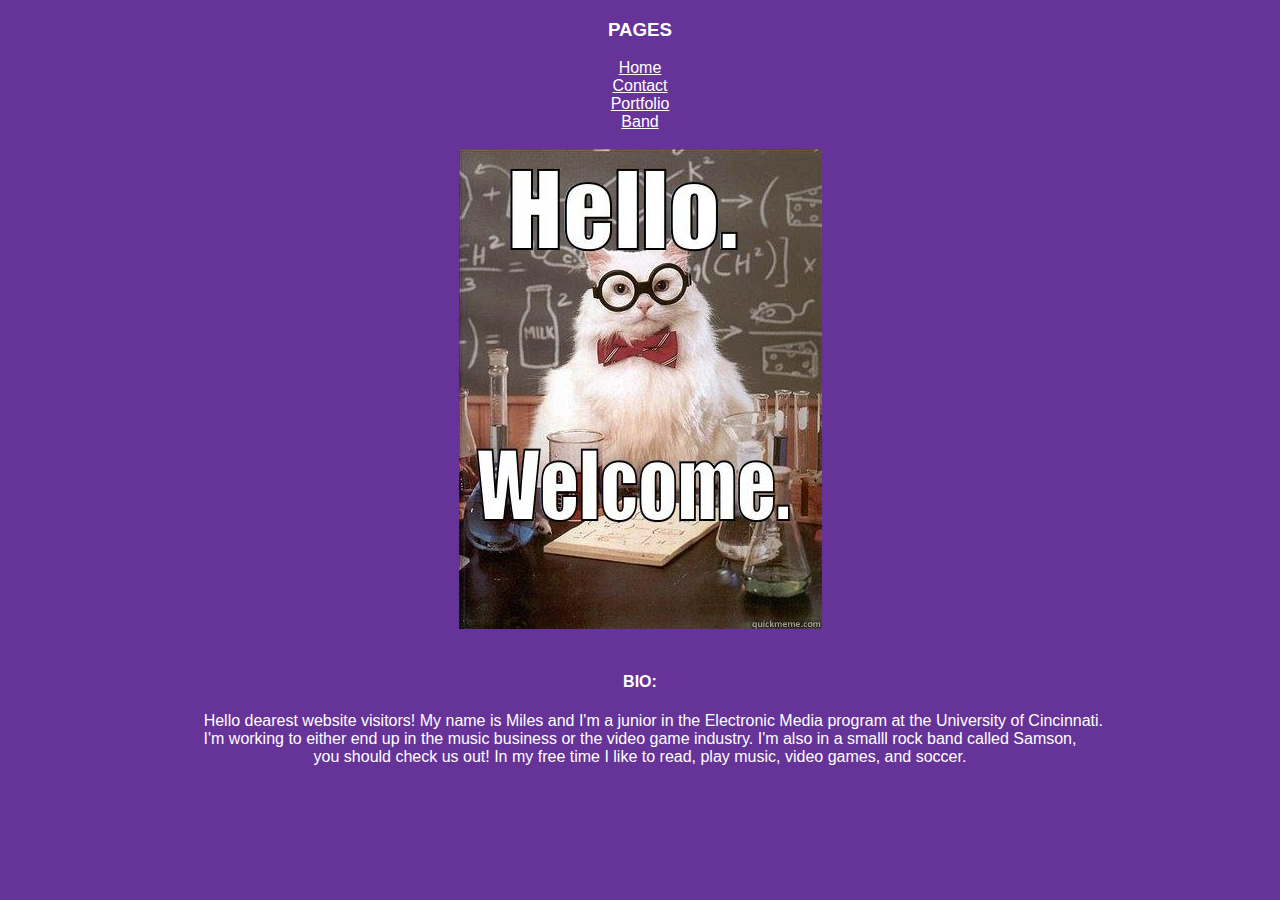
<file: NM Assignment 1+2/index.html>
<!DOCTYPE html>

<html>

<head>

    <title>Assignment 1</title>

    <link href="main.css" type="text/css" rel="stylesheet" />

</head>

<body>

    <h3>PAGES</h3>
    <a href="index.html" class="nav">Home</a>
    </br>
    <a href="contact.html" class="nav">Contact</a>
    </br>
    <a href="portfolio.html" class="nav">Portfolio</a>
    </br>
    <a href="band.html" class="nav">Band</a>
    </br></br>

    <img src="welcome.jpg" alt="Welcome">
    </br></br>

    <p>
        <h4>BIO:</h4>
        &nbsp &nbsp &nbsp Hello dearest website visitors! My name is Miles and I'm a junior in
        the Electronic Media program at the University of Cincinnati.</br>
        I'm working to either end up in the music business or the video game industry. I'm also
        in a smalll rock band called Samson,</br>
        you should check us out! In my free time I like to read, play music, video games, and soccer.
    </p>

</body>

</html>
</file>
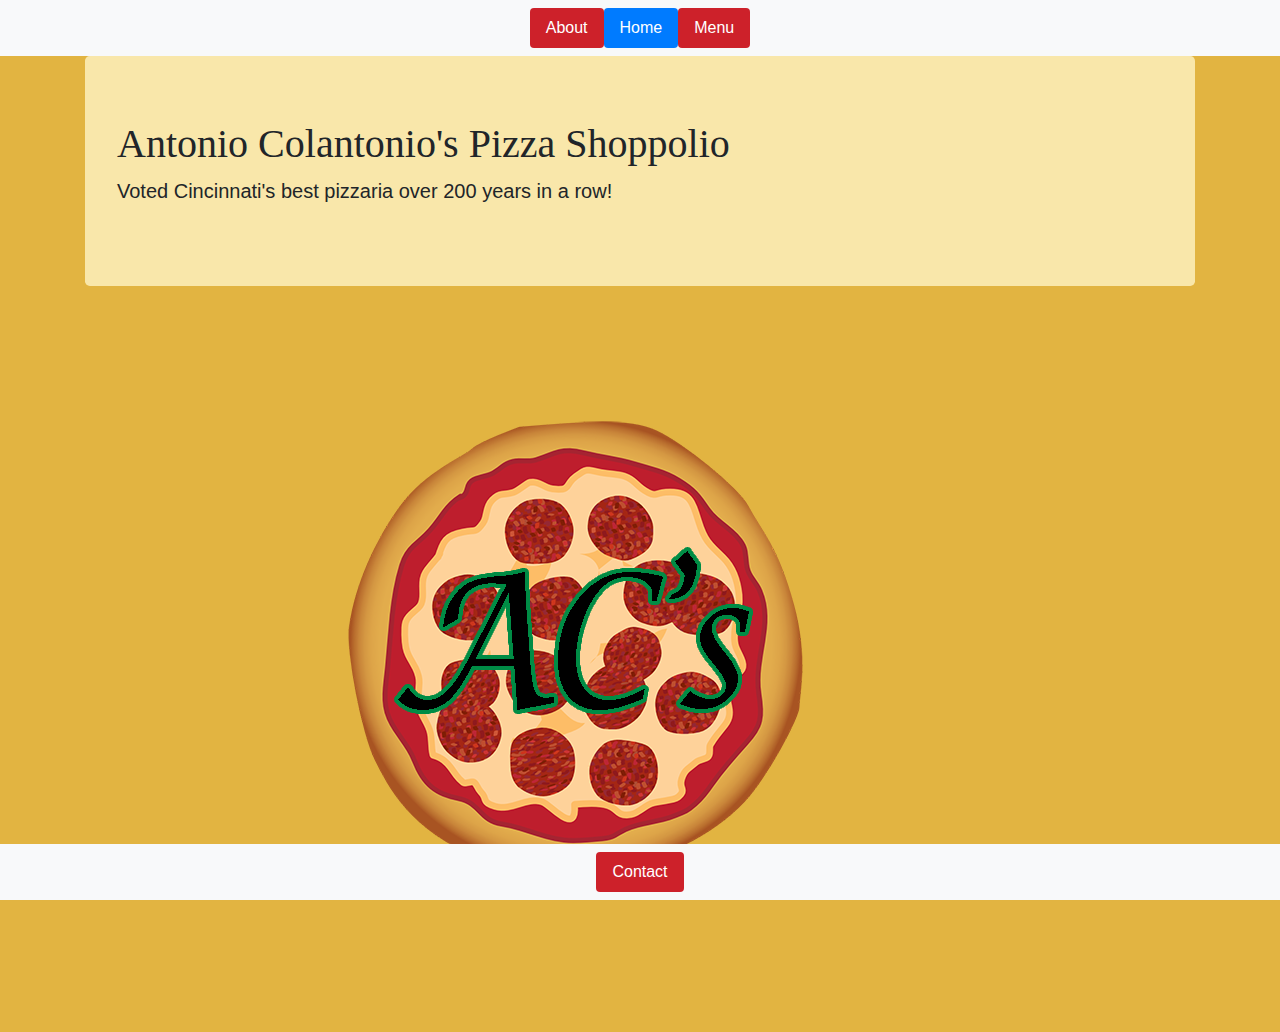
<file: NM Assignment 4/index.html>
<!DOCTYPE html>

<html>

<head>

    <title>Home</title>

    <meta name="viewport" content="width=device-width, initial-scale=1, shrink-to-fit=no">
    <!--use for responsive websites-->

    <link rel="stylesheet" href="https://stackpath.bootstrapcdn.com/bootstrap/4.4.1/css/bootstrap.min.css"
        integrity="sha384-Vkoo8x4CGsO3+Hhxv8T/Q5PaXtkKtu6ug5TOeNV6gBiFeWPGFN9MuhOf23Q9Ifjh" crossorigin="anonymous">

    <link rel="stylesheet" href="main.css" />

</head>

<body>

    <ul class="nav nav-pills sticky-top bg-light justify-content-center p-2">
        <li class="nav-item">
            <a class="nav-link" href="index2.html">About</a>
        </li>
        <li class="nav-item">
            <a class="nav-link active" href="#">Home</a>
        </li>
        <li class="nav-item">
            <a class="nav-link" href="index3.html">Menu</a>
        </li>
    </ul>


    <div class="container">
        <div class="jumbotron">

            <h1>Antonio Colantonio's Pizza Shoppolio</h1>
            <p class="lead">Voted Cincinnati's best pizzaria over 200 years in a row!</p>

        </div>
    </div>


    <div class="container">

        <img src="pizzalogo.png">

    </div>


    <ul class="nav fixed-bottom nav-pills sticky-bottom bg-light justify-content-center p-2">
        <li class="nav-item">
            <a class="nav-link" href="index4.html">Contact</a>
        </li>
    </ul>


    <script src="https://code.jquery.com/jquery-3.4.1.slim.min.js"
        integrity="sha384-J6qa4849blE2+poT4WnyKhv5vZF5SrPo0iEjwBvKU7imGFAV0wwj1yYfoRSJoZ+n"
        crossorigin="anonymous"></script>
    <script src="https://cdn.jsdelivr.net/npm/popper.js@1.16.0/dist/umd/popper.min.js"
        integrity="sha384-Q6E9RHvbIyZFJoft+2mJbHaEWldlvI9IOYy5n3zV9zzTtmI3UksdQRVvoxMfooAo"
        crossorigin="anonymous"></script>
    <script src="https://stackpath.bootstrapcdn.com/bootstrap/4.4.1/js/bootstrap.min.js"
        integrity="sha384-wfSDF2E50Y2D1uUdj0O3uMBJnjuUD4Ih7YwaYd1iqfktj0Uod8GCExl3Og8ifwB6"
        crossorigin="anonymous"></script>

</body>

</html>
</file>
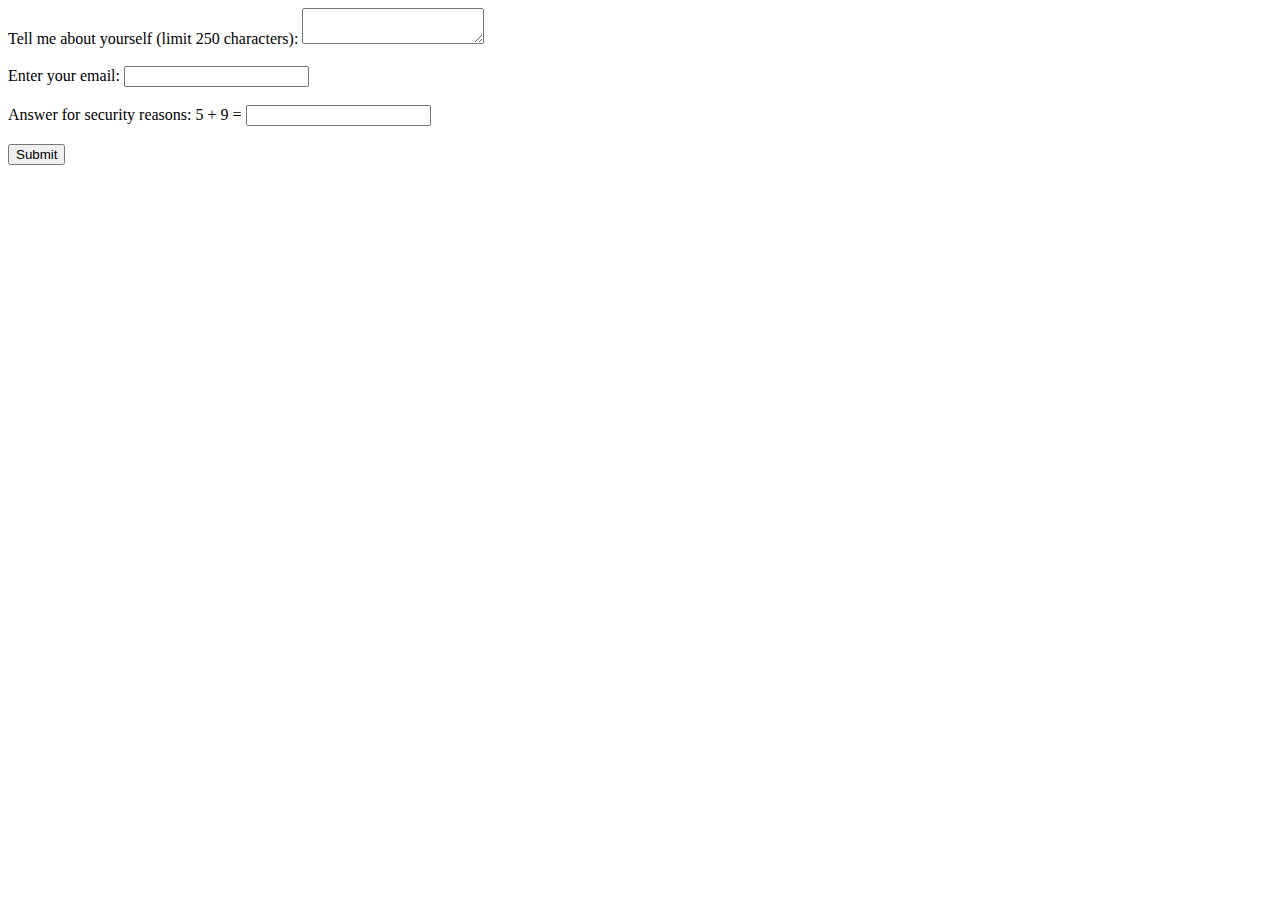
<file: NM Assignment 5/index.html>
<!DOCTYPE html>

<html>

<head>
    <title>JavaScript Assignment</title>

    <script>


        function checkLength(){
            var message = document.getElementById('bio').value;
            var messageLength = message.length;

            var email =  document.getElementById('email').value;
            var emailLength = email.length;

            var number = document.getElementById('number').value;
            var numberLength = number.length;

            if(messageLength > 250){
                alert("Error: Text entry too long")
            }
            if(messageLength == 0 || emailLength == 0 || numberLength == 0){
                alert("Error: Text entry missing")
            }
            
            
        }

        function checkMath(){
            
            var number = document.getElementById('number').value;
            var numberLength = number.length;

            if(number != 14 && numberLength != 0){
                alert("Error: Must answer question correctly to proceed")
            }
        }

       
        function checkEmail(){
            var string = document.getElementById('email').value;
            var stringLength = string.length;
            var n = string.includes(("@" && ".com") || ("@" && ".org") || ("@" && ".edu"));

            //couldnt get it to work for the .org and .edu but this was what I thought would work
            
            if(n != true && stringLength > 0){
                alert("Error: Invalid email adress")
            }

        }
        

    </script>

</head>

<body>


    Tell me about yourself (limit 250 characters):
    <textarea id="bio" ></textarea>

    <br /><br />

    Enter your email:
    <input id="email"></input>

    <br /><br />

    Answer for security reasons: 5 + 9 =
    <input id="number"></input>

    <br /><br />

    <button onclick="checkLength(); checkMath(); checkEmail()">Submit</button>


</body>

</html>
</file>
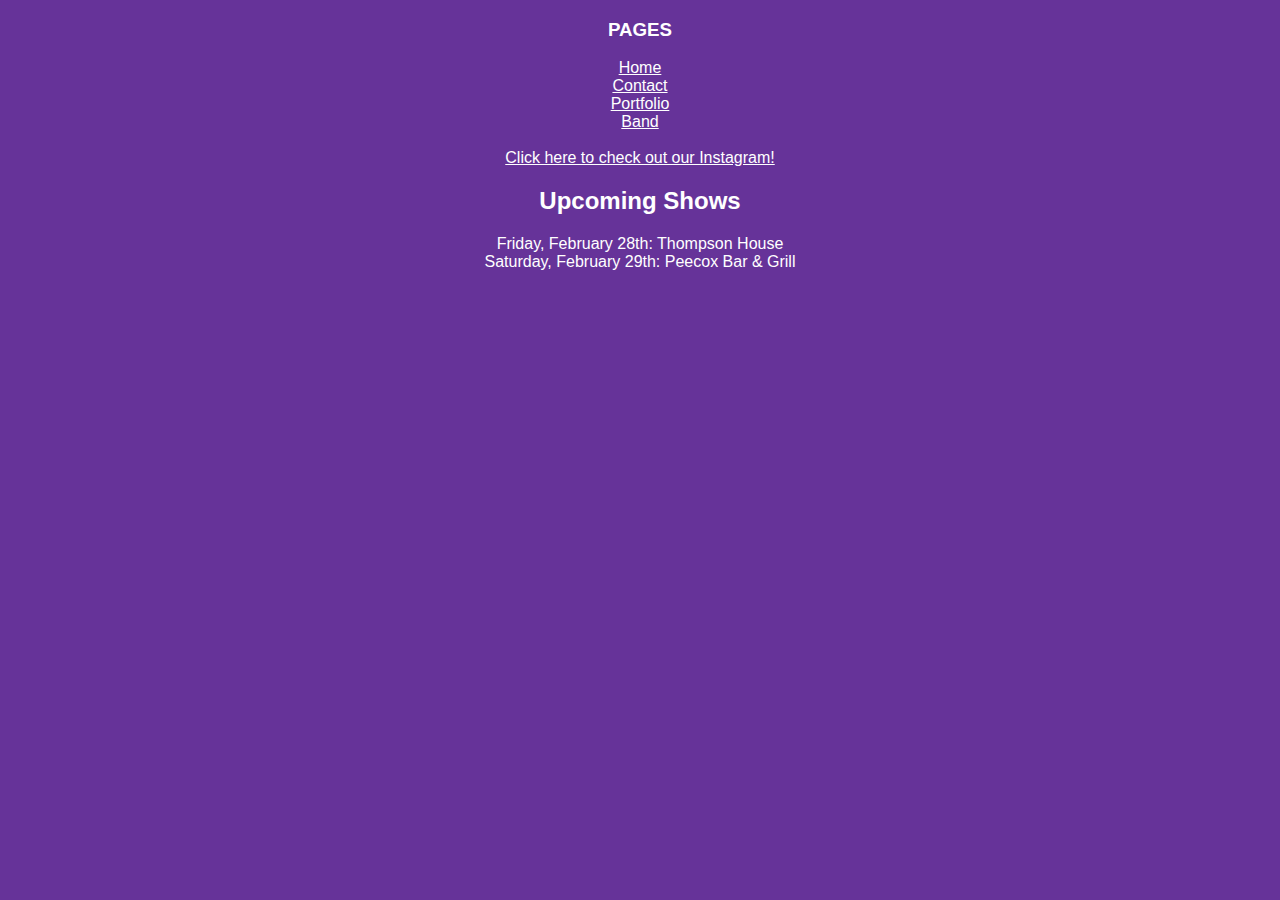
<file: NM Assignment 1+2/band.html>
<!DOCTYPE html>

<html>

<head>

    <title>Band</title>

    <link href="main.css" type="text/css" rel="stylesheet" />

</head>

<body>

    <h3>PAGES</h3>
    <a href="index.html" class="nav" >Home</a>
    </br>
    <a href="contact.html" class="nav" >Contact</a>
    </br>
    <a href="portfolio.html" class="nav" >Portfolio</a>
    </br>
    <a href="band.html" class="nav" >Band</a>
    </br></br>
    
    <a href="https://www.instagram.com/samsoncinci/" target="_blank" style="color: white;" >Click here to check out our Instagram!</a>

    <h2>Upcoming Shows</h2>

    Friday, February 28th: Thompson House
</br>
    Saturday, February 29th: Peecox Bar & Grill
   

</body>

</html>
</file>
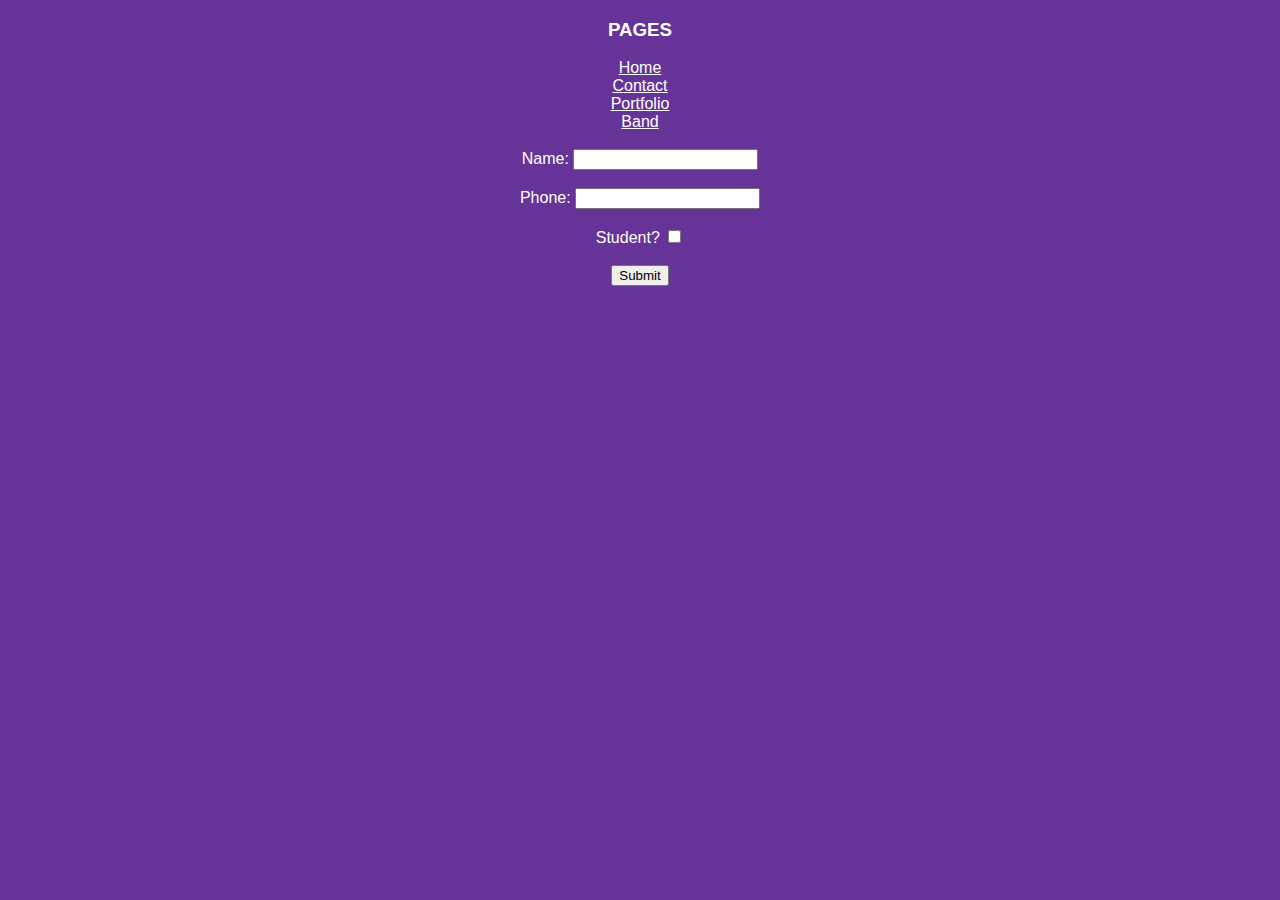
<file: NM Assignment 1+2/contact.html>
<!DOCTYPE html>

<html>

<head>

    <title>Contact</title>

    <link href="main.css" type="text/css" rel="stylesheet" />

</head>

<body>

    <h3>PAGES</h3>
    <a href="index.html" class="nav" >Home</a>
    </br>
    <a href="contact.html" class="nav" >Contact</a>
    </br>   
    <a href="portfolio.html" class="nav" >Portfolio</a>
    </br>
    <a href="band.html" class="nav" >Band</a>
    </br></br>

    <label for="name">Name:</label>
    <input type="text" name="name"/>
    </br></br>

    <label for="phone">Phone:</label>
    <input type="tel" name="phone" />
    </br></br>

    <label for="student">Student?</label>
    <input type="checkbox" name="student" />
    </br></br> 

    <button type="submit">Submit</button>

</body>

</html>
</file>
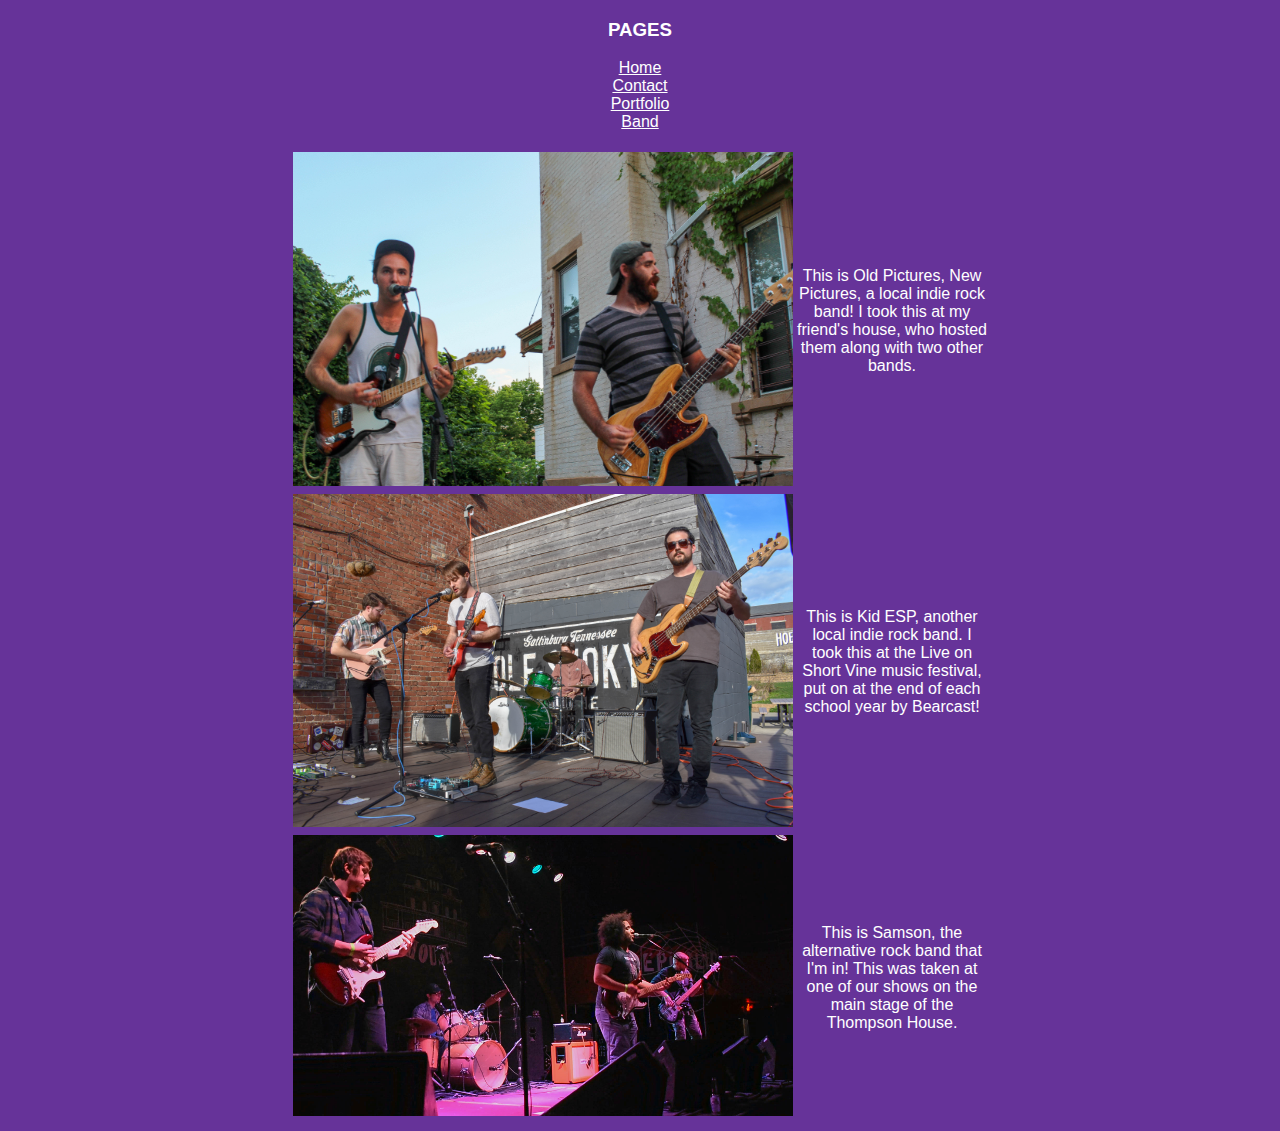
<file: NM Assignment 1+2/portfolio.html>
<!DOCTYPE html>

<html>

<head>

    <title>Portfolio</title>

    <link href="main.css" type="text/css" rel="stylesheet" />

</head>

<body>

    <h3>PAGES</h3>
    <a href="index.html" class="nav">Home</a>
    </br>
    <a href="contact.html" class="nav">Contact</a>
    </br>
    <a href="portfolio.html" class="nav">Portfolio</a>
    </br>
    <a href="band.html" class="nav">Band</a>
    </br></br>



    <table width="700px" height="100%" border="0">

        <tr>

            <td>
                <img src="npop.jpg" width=500px alt="New Pictures, Old Pictures" />
            </td>

            <td>
                This is Old Pictures, New Pictures, a local indie rock band! I took this
                at my friend's house, who hosted them along with two other bands.
            </td>

        </tr>

        <tr>

            <td>
                <img src="losv.jpg" width=500px alt="Kid ESP" />
            </td>

            <td>
                This is Kid ESP, another local indie rock band. I took this at the Live on
                Short Vine music festival, put on at the end of each school year by Bearcast!
            </td>

        </tr>

        <tr>

            <td>
                <img src="th.jpg" width=500px alt="Samson" />
            </td>

            <td>
                This is Samson, the alternative rock band that I'm in! This was taken at one of
                our shows on the main stage of the Thompson House.
            </td>

        </tr>



    </table>


</body>

</html>
</file>
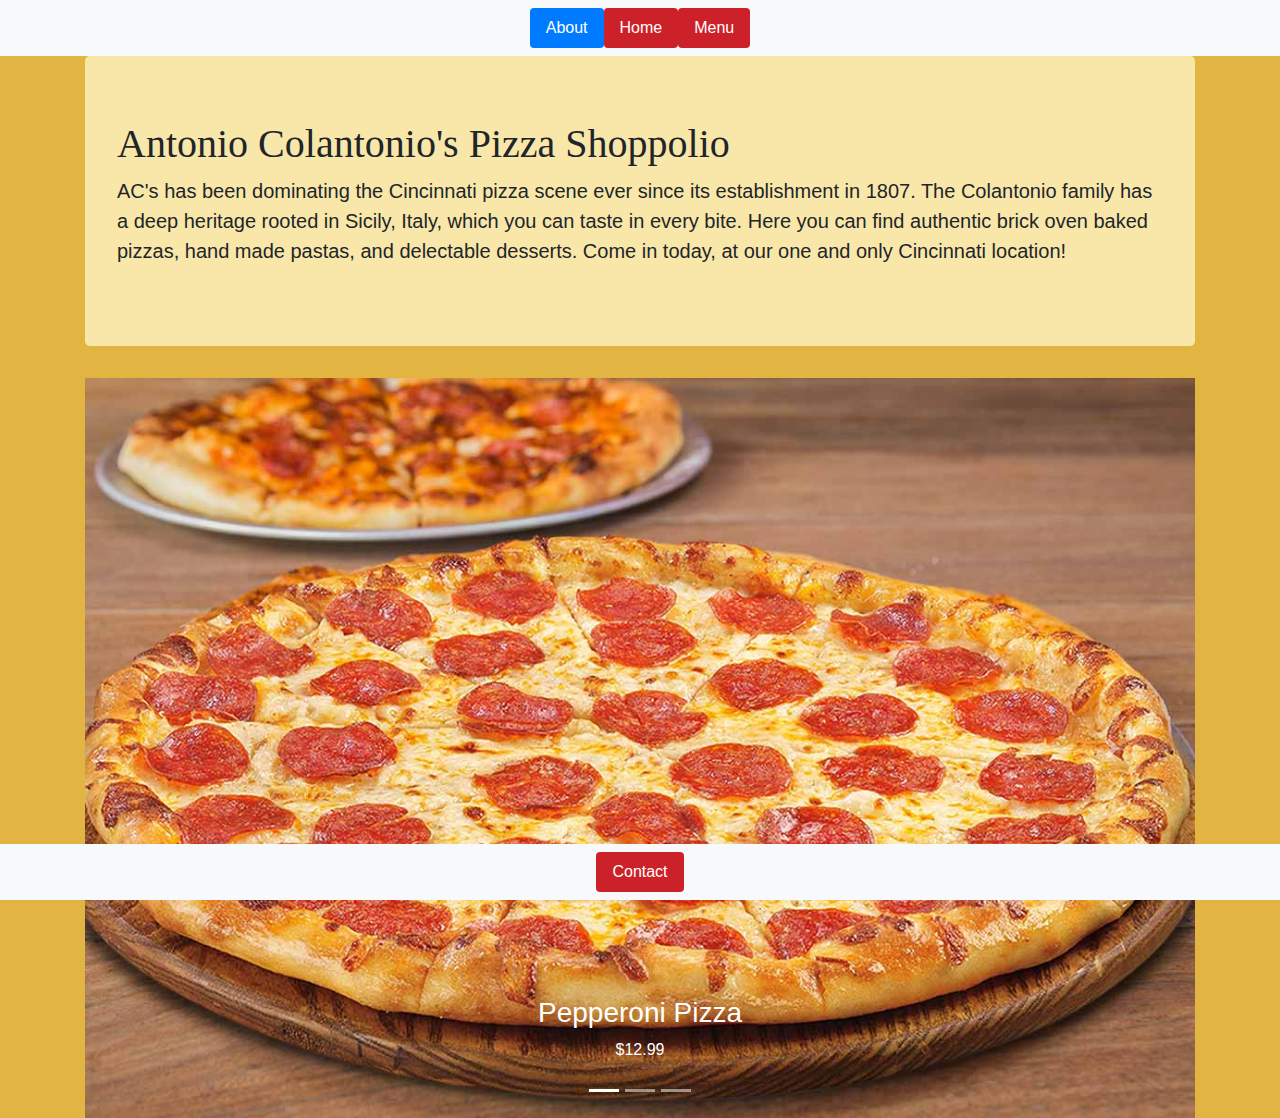
<file: NM Assignment 4/index2.html>
<!DOCTYPE html>

<html>

<head>

    <title>About</title>

    <meta name="viewport" content="width=device-width, initial-scale=1, shrink-to-fit=no">  <!--use for responsive websites-->    

    <link rel="stylesheet" href="https://stackpath.bootstrapcdn.com/bootstrap/4.4.1/css/bootstrap.min.css" 
    integrity="sha384-Vkoo8x4CGsO3+Hhxv8T/Q5PaXtkKtu6ug5TOeNV6gBiFeWPGFN9MuhOf23Q9Ifjh" crossorigin="anonymous">

    <link rel="stylesheet" href="main.css" />

</head>

<body>

    <ul class="nav nav-pills sticky-top bg-light justify-content-center p-2"> 
    <li class="nav-item">
    <a class="nav-link active" href="#">About</a>
    </li>
    <li class="nav-item">
    <a class="nav-link" href="index.html">Home</a>
    </li>
    <li class="nav-item">
    <a class="nav-link" href="index3.html">Menu</a>
    </li>
    </ul>

    
    <div class="container">
      <div class="jumbotron">
        
          <h1>Antonio Colantonio's Pizza Shoppolio</h1>
          <p class="lead">AC's has been dominating the Cincinnati pizza scene ever since its establishment in 1807. The Colantonio family 
                          has a deep heritage rooted in Sicily, Italy, which you can taste in every bite. Here you can find authentic brick oven baked pizzas,
                          hand made pastas, and delectable desserts. Come in today, at our one and only Cincinnati location!
          </p>
      
      </div>
      </div>


  <div class="container">
    <div id="carouselExampleCaptions" class="carousel slide" data-ride="carousel">
        <ol class="carousel-indicators">
          <li data-target="#carouselExampleCaptions" data-slide-to="0" class="active"></li>
          <li data-target="#carouselExampleCaptions" data-slide-to="1"></li>
          <li data-target="#carouselExampleCaptions" data-slide-to="2"></li>
        </ol>
        <div class="carousel-inner">
          <div class="carousel-item active">
            <img src="pepperoni-pizza.jpg" class="d-block w-100" alt="...">
            <div class="carousel-caption d-none d-md-block">
              <h3>Pepperoni Pizza</h3>
              <p>$12.99</p>
            </div>
          </div>
          <div class="carousel-item">
            <img src="calzone.jpeg" class="d-block w-100" alt="...">
            <div class="carousel-caption d-none d-md-block">
              <h3>5-Cheese Calzone</h3>
              <p>$6.99</p>
            </div>
          </div>
          <div class="carousel-item">
            <img src="stromboli.jpg" class="d-block w-100" alt="...">
            <div class="carousel-caption d-none d-md-block">
              <h3>Sausage Stromboli</h3>
              <p>$7.99</p>
            </div>
          </div>
          <div class="carousel-item">
            <img src="spaghetti.jpg" class="d-block w-100" alt="...">
            <div class="carousel-caption d-none d-md-block">
              <h3>Spaghetti and Meatballs</h3>
              <p>$9.99</p>
            </div>
          </div>
          <div class="carousel-item">
            <img src="penne.jpg" class="d-block w-100" alt="...">
            <div class="carousel-caption d-none d-md-block">
              <h3>Penne Vodka</h3>
              <p>$9.99</p>
            </div>
          </div>
          <div class="carousel-item">
            <img src="alfredo.jpg" class="d-block w-100" alt="...">
            <div class="carousel-caption d-none d-md-block">
              <h3>Fettuccine Alfredo</h3>
              <p>$9.99</p>
            </div>
          </div>
          <div class="carousel-item">
            <img src="cannoli.jpg" class="d-block w-100" alt="...">
            <div class="carousel-caption d-none d-md-block">
              <h3>Cannoli</h3>
              <p>$1.99</p>
            </div>
          </div>
          <div class="carousel-item">
            <img src="tiramisu.jpg" class="d-block w-100" alt="...">
            <div class="carousel-caption d-none d-md-block">
              <h3>Tiramisu</h3>
              <p>$4.99</p>
            </div>
          </div>
          <div class="carousel-item">
            <img src="panna.jpg" class="d-block w-100" alt="...">
            <div class="carousel-caption d-none d-md-block">
              <h3>Panna Cotta</h3>
              <p>$3.99</p>
            </div>
          </div>
        </div>
        <a class="carousel-control-prev" href="#carouselExampleCaptions" role="button" data-slide="prev">
          <span class="carousel-control-prev-icon" aria-hidden="true"></span>
          <span class="sr-only">Previous</span>
        </a>
        <a class="carousel-control-next" href="#carouselExampleCaptions" role="button" data-slide="next">
          <span class="carousel-control-next-icon" aria-hidden="true"></span>
          <span class="sr-only">Next</span>
        </a>
      </div>
    </div>


    <ul class="nav fixed-bottom nav-pills sticky-bottom bg-light justify-content-center p-2">
    <li class="nav-item">
    <a class="nav-link" href="index4.html">Contact</a>  
    </li>
    </ul>


    <script src="https://code.jquery.com/jquery-3.4.1.slim.min.js" integrity="sha384-J6qa4849blE2+poT4WnyKhv5vZF5SrPo0iEjwBvKU7imGFAV0wwj1yYfoRSJoZ+n" crossorigin="anonymous"></script>
    <script src="https://cdn.jsdelivr.net/npm/popper.js@1.16.0/dist/umd/popper.min.js" integrity="sha384-Q6E9RHvbIyZFJoft+2mJbHaEWldlvI9IOYy5n3zV9zzTtmI3UksdQRVvoxMfooAo" crossorigin="anonymous"></script>
    <script src="https://stackpath.bootstrapcdn.com/bootstrap/4.4.1/js/bootstrap.min.js" integrity="sha384-wfSDF2E50Y2D1uUdj0O3uMBJnjuUD4Ih7YwaYd1iqfktj0Uod8GCExl3Og8ifwB6" crossorigin="anonymous"></script>

</body>    

</html>
</file>
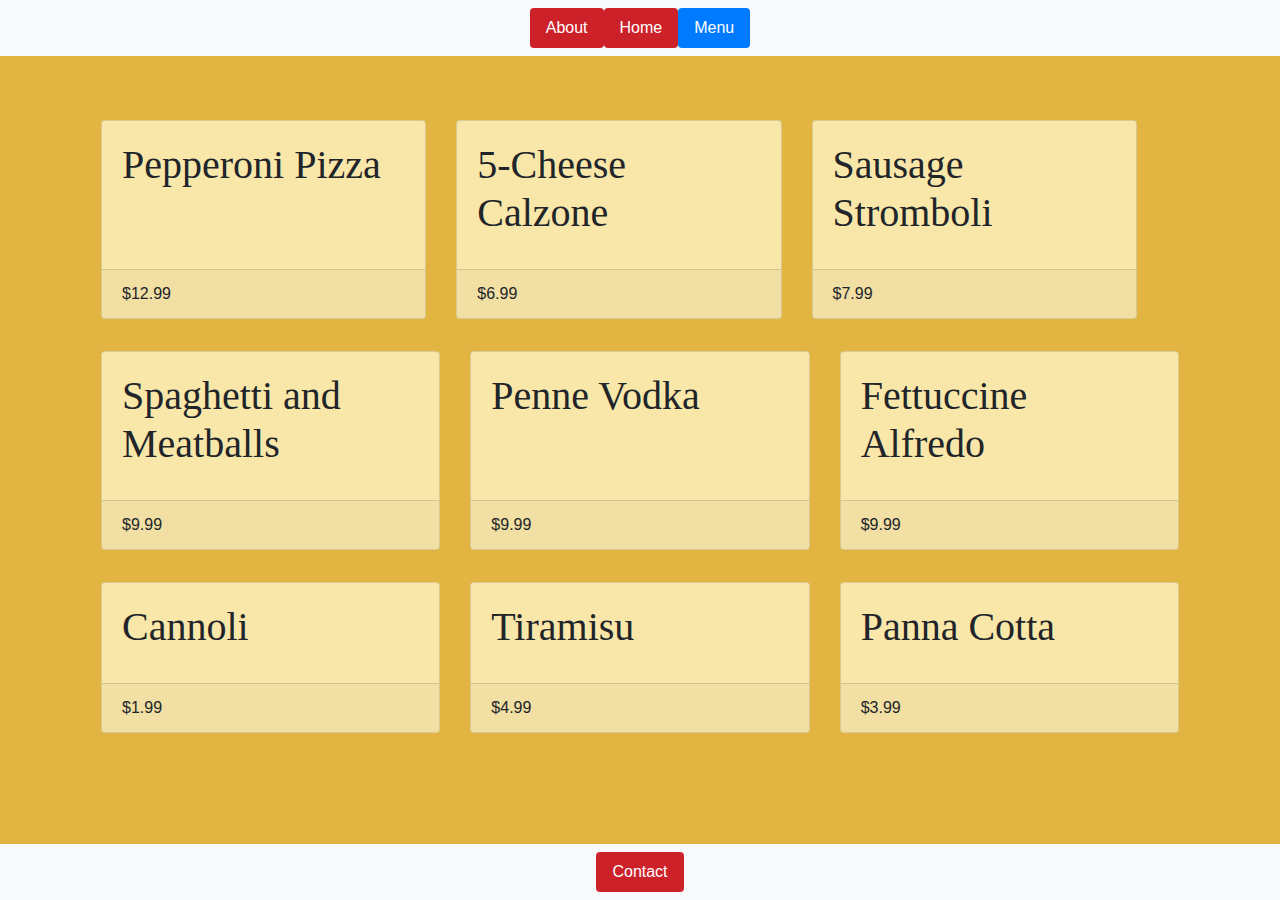
<file: NM Assignment 4/index3.html>
<!DOCTYPE html>

<html>

<head>

    <title>Menu</title>

    <meta name="viewport" content="width=device-width, initial-scale=1, shrink-to-fit=no">  <!--use for responsive websites-->    

    <link rel="stylesheet" href="https://stackpath.bootstrapcdn.com/bootstrap/4.4.1/css/bootstrap.min.css" 
    integrity="sha384-Vkoo8x4CGsO3+Hhxv8T/Q5PaXtkKtu6ug5TOeNV6gBiFeWPGFN9MuhOf23Q9Ifjh" crossorigin="anonymous">

    <link rel="stylesheet" href="main.css" />

</head>

<body>

    <ul class="nav nav-pills sticky-top bg-light justify-content-center p-2"> 
    <li class="nav-item">
    <a class="nav-link" href="index2.html">About</a>
    </li>
    <li class="nav-item">
    <a class="nav-link" href="index.html">Home</a>
    </li>
    <li class="nav-item">
    <a class="nav-link active" href="#">Menu</a>
    </li>
    </ul>
    <br /><br />

    
    <div class="container">
        <div class="row p-3">
            <div class="card-group">
            <div class="col-12 col-lg-4">
                <div class="card w-100 h-100">
                   <div class="card-body">
                        <h1 class="card-title">Pepperoni Pizza</h1>
                    </div>
                    <div class="card-footer">$12.99</div>
                </div>
            </div>
            <div class="col-12 col-lg-4">
                <div class="card w-100 h-100">  <!--sets width to 100%, can use h-x also-->
                    <div class="card-body">
                        <h1 class="card-title">5-Cheese Calzone</h1>
                    </div>
                    <div class="card-footer">$6.99</div>
                </div>
            </div>
            <div class="col-12 col-lg-4">
                <div class="card w-100 h-100">
                    <div class="card-body">
                        <h1 class="card-title">Sausage Stromboli</h1>
                    </div>
                    <div class="card-footer">$7.99</div>
                </div>
            </div>
        </div>
        </div>
    </div>
   

    <div class="container">
        <div class="row p-3">
            <div class="col-12 col-lg-4">
                <div class="card w-100 h-100">
                   <div class="card-body">
                        <h1 class="card-title">Spaghetti and Meatballs</h1>
                    </div>
                    <div class="card-footer">$9.99</div>
                </div>
            </div>
            <div class="col-12 col-lg-4">
                <div class="card w-100 h-100">  <!--sets width to 100%, can use h-x also-->
                    <div class="card-body">
                        <h1 class="card-title">Penne Vodka</h1>
                    </div>
                    <div class="card-footer">$9.99</div>
                </div>
            </div>
            <div class="col-12 col-lg-4">
                <div class="card w-100 h-100">
                    <div class="card-body">
                        <h1 class="card-title">Fettuccine Alfredo</h1>
                    </div>
                    <div class="card-footer">$9.99</div>
                </div>
            </div>
        </div>
    </div>
  

    <div class="container">
        <div class="row p-3">
            <div class="col-12 col-lg-4">
                <div class="card w-100 h-100">
                   <div class="card-body">
                        <h1 class="card-title">Cannoli</h1>
                    </div>
                    <div class="card-footer">$1.99</div>
                </div>
            </div>
            <div class="col-12 col-lg-4">
                <div class="card w-100 h-100">  <!--sets width to 100%, can use h-x also-->
                    <div class="card-body">
                        <h1 class="card-title">Tiramisu</h1>
                    </div>
                    <div class="card-footer">$4.99</div>
                </div>
            </div>
            <div class="col-12 col-lg-4">
                <div class="card w-100 h-100">
                    <div class="card-body">
                        <h1 class="card-title">Panna Cotta</h1>
                    </div>
                    <div class="card-footer">$3.99</div>
                </div>
            </div>
        </div>
        <br /><br /><br />
    </div>


    <ul class="nav fixed-bottom nav-pills sticky-bottom bg-light justify-content-center p-2">
    <li class="nav-item">
    <a class="nav-link" href="index4.html">Contact</a>  
    </li>
    </ul>

    
    <script src="https://code.jquery.com/jquery-3.4.1.slim.min.js" integrity="sha384-J6qa4849blE2+poT4WnyKhv5vZF5SrPo0iEjwBvKU7imGFAV0wwj1yYfoRSJoZ+n" crossorigin="anonymous"></script>
    <script src="https://cdn.jsdelivr.net/npm/popper.js@1.16.0/dist/umd/popper.min.js" integrity="sha384-Q6E9RHvbIyZFJoft+2mJbHaEWldlvI9IOYy5n3zV9zzTtmI3UksdQRVvoxMfooAo" crossorigin="anonymous"></script>
    <script src="https://stackpath.bootstrapcdn.com/bootstrap/4.4.1/js/bootstrap.min.js" integrity="sha384-wfSDF2E50Y2D1uUdj0O3uMBJnjuUD4Ih7YwaYd1iqfktj0Uod8GCExl3Og8ifwB6" crossorigin="anonymous"></script>

</body>    

</html>
</file>
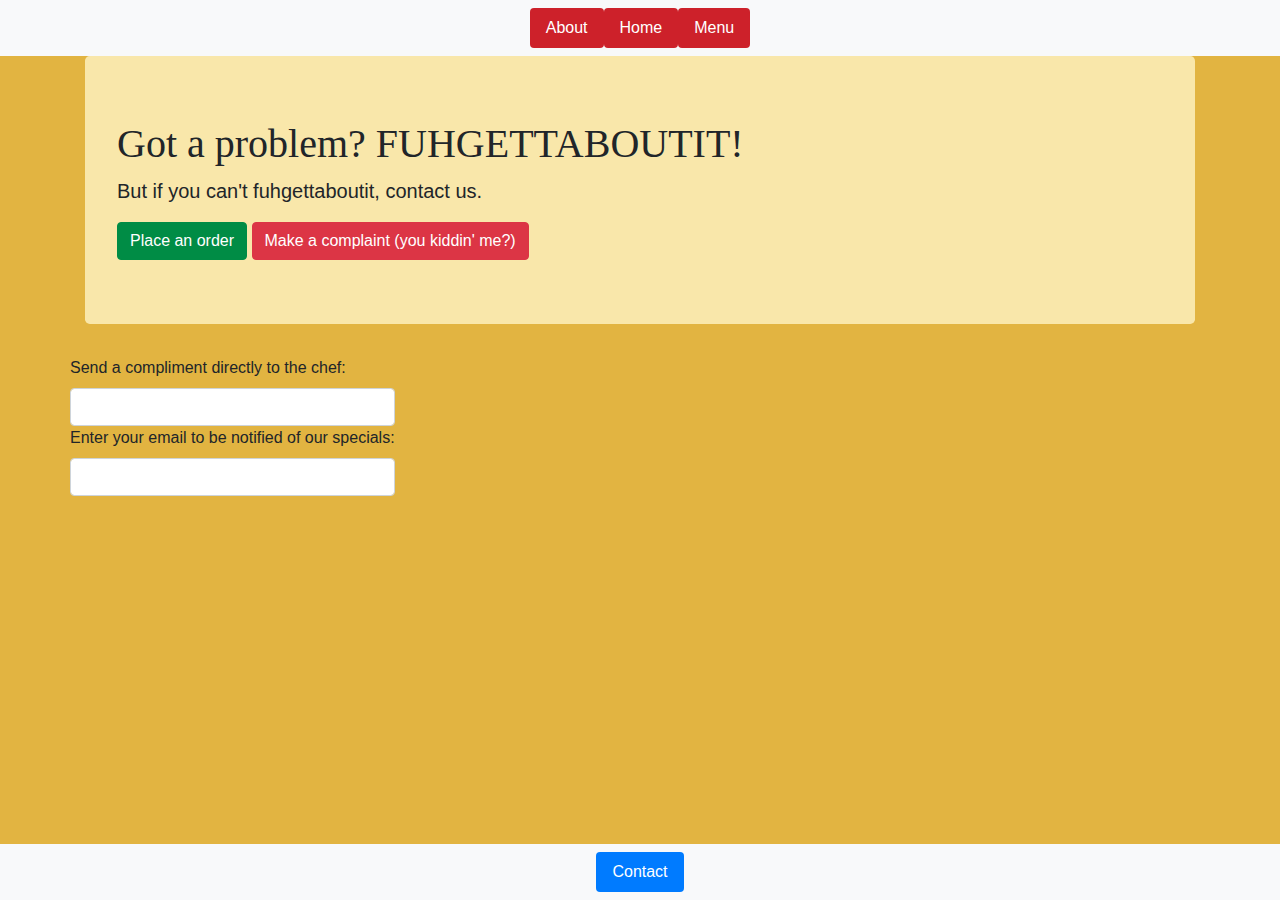
<file: NM Assignment 4/index4.html>
<!DOCTYPE html>

<html>

<head>

    <title>Contact</title>

    <meta name="viewport" content="width=device-width, initial-scale=1, shrink-to-fit=no">  <!--use for responsive websites-->    

    <link rel="stylesheet" href="https://stackpath.bootstrapcdn.com/bootstrap/4.4.1/css/bootstrap.min.css" 
    integrity="sha384-Vkoo8x4CGsO3+Hhxv8T/Q5PaXtkKtu6ug5TOeNV6gBiFeWPGFN9MuhOf23Q9Ifjh" crossorigin="anonymous">

    <link rel="stylesheet" href="main.css" />

</head>

<body>

    <ul class="nav nav-pills sticky-top bg-light justify-content-center p-2"> 
    <li class="nav-item">
    <a class="nav-link" href="index2.html">About</a>
    </li>
    <li class="nav-item">
    <a class="nav-link" href="index.html">Home</a>
    </li>
    <li class="nav-item">
    <a class="nav-link" href="index3.html">Menu</a>
    </li>
    </ul>


    <div class="container">
        <div class="jumbotron">
          
            <h1>Got a problem? FUHGETTABOUTIT!</h1>
            <p class="lead">But if you can't fuhgettaboutit, contact us.</p>
            
            <button class="btn btn-primary">Place an order</button>
            <button class="btn btn-danger">Make a complaint (you kiddin' me?)</button>
            
        </div>
    </div>

        
        <div class="container">
            <form>
                <div class="row">
                    <div class="form-group">
                        <label for="input-1">Send a compliment directly to the chef:</label>
                        <input type="text" id="input-1" class="form-control" />
                        
                        <label for="input-1">Enter your email to be notified of our specials:</label>
                        <input type="text" id="input-1" class="form-control" />


                </div>
            </form>
        </div>


    <ul class="nav fixed-bottom nav-pills sticky-bottom bg-light justify-content-center p-2">
    <li class="nav-item">
    <a class="nav-link active" href="index4.html">Contact</a>  
    </li>
    </ul>


    <script src="https://code.jquery.com/jquery-3.4.1.slim.min.js" integrity="sha384-J6qa4849blE2+poT4WnyKhv5vZF5SrPo0iEjwBvKU7imGFAV0wwj1yYfoRSJoZ+n" crossorigin="anonymous"></script>
    <script src="https://cdn.jsdelivr.net/npm/popper.js@1.16.0/dist/umd/popper.min.js" integrity="sha384-Q6E9RHvbIyZFJoft+2mJbHaEWldlvI9IOYy5n3zV9zzTtmI3UksdQRVvoxMfooAo" crossorigin="anonymous"></script>
    <script src="https://stackpath.bootstrapcdn.com/bootstrap/4.4.1/js/bootstrap.min.js" integrity="sha384-wfSDF2E50Y2D1uUdj0O3uMBJnjuUD4Ih7YwaYd1iqfktj0Uod8GCExl3Og8ifwB6" crossorigin="anonymous"></script>

</body>    

</html>
</file>
<file: NM Assignment 1+2/main.css>
body
        {
            background-color:rebeccapurple;
            color:white;
            font-family: Arial, Helvetica, sans-serif;
            text-align: center;
            
        }

.nav{

    color:white;
}

table { 
    text-align: center;
    margin-left:auto;
    margin-right:auto;

}
</file>
<file: NM Assignment 4/main.css>
body{
    background-color: #e2b441;
}

.jumbotron, .card{
    background-color:#f9e7aa;
}

.nav-link{
    background-color:#cd212a;
    color:white;
}

.nav-link:active, .nav-link:hover{
    background-color:#008c45;
    color:white;
}

.btn-primary{
    background-color:#008c45;
    border-color:#008c45;
}

h1{
    font-family:'Lucida calligraphy';
}
</file>
